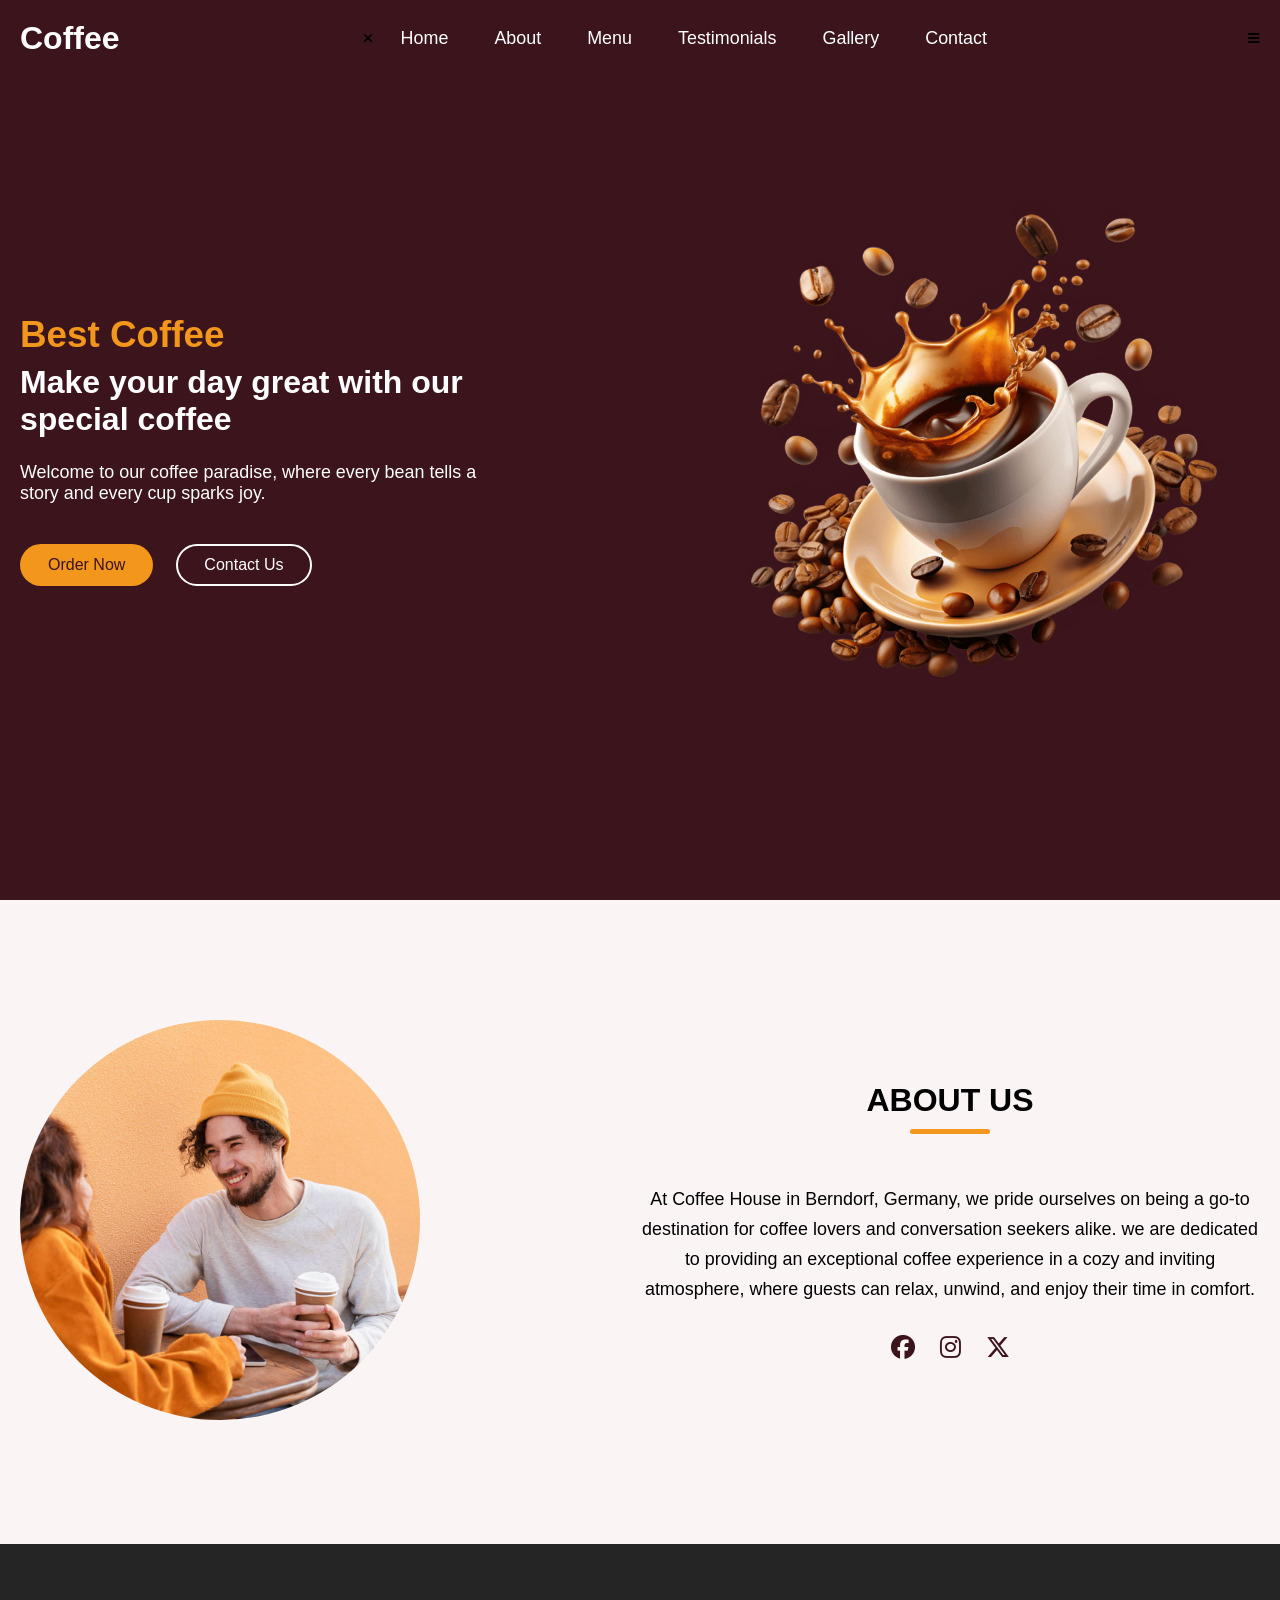
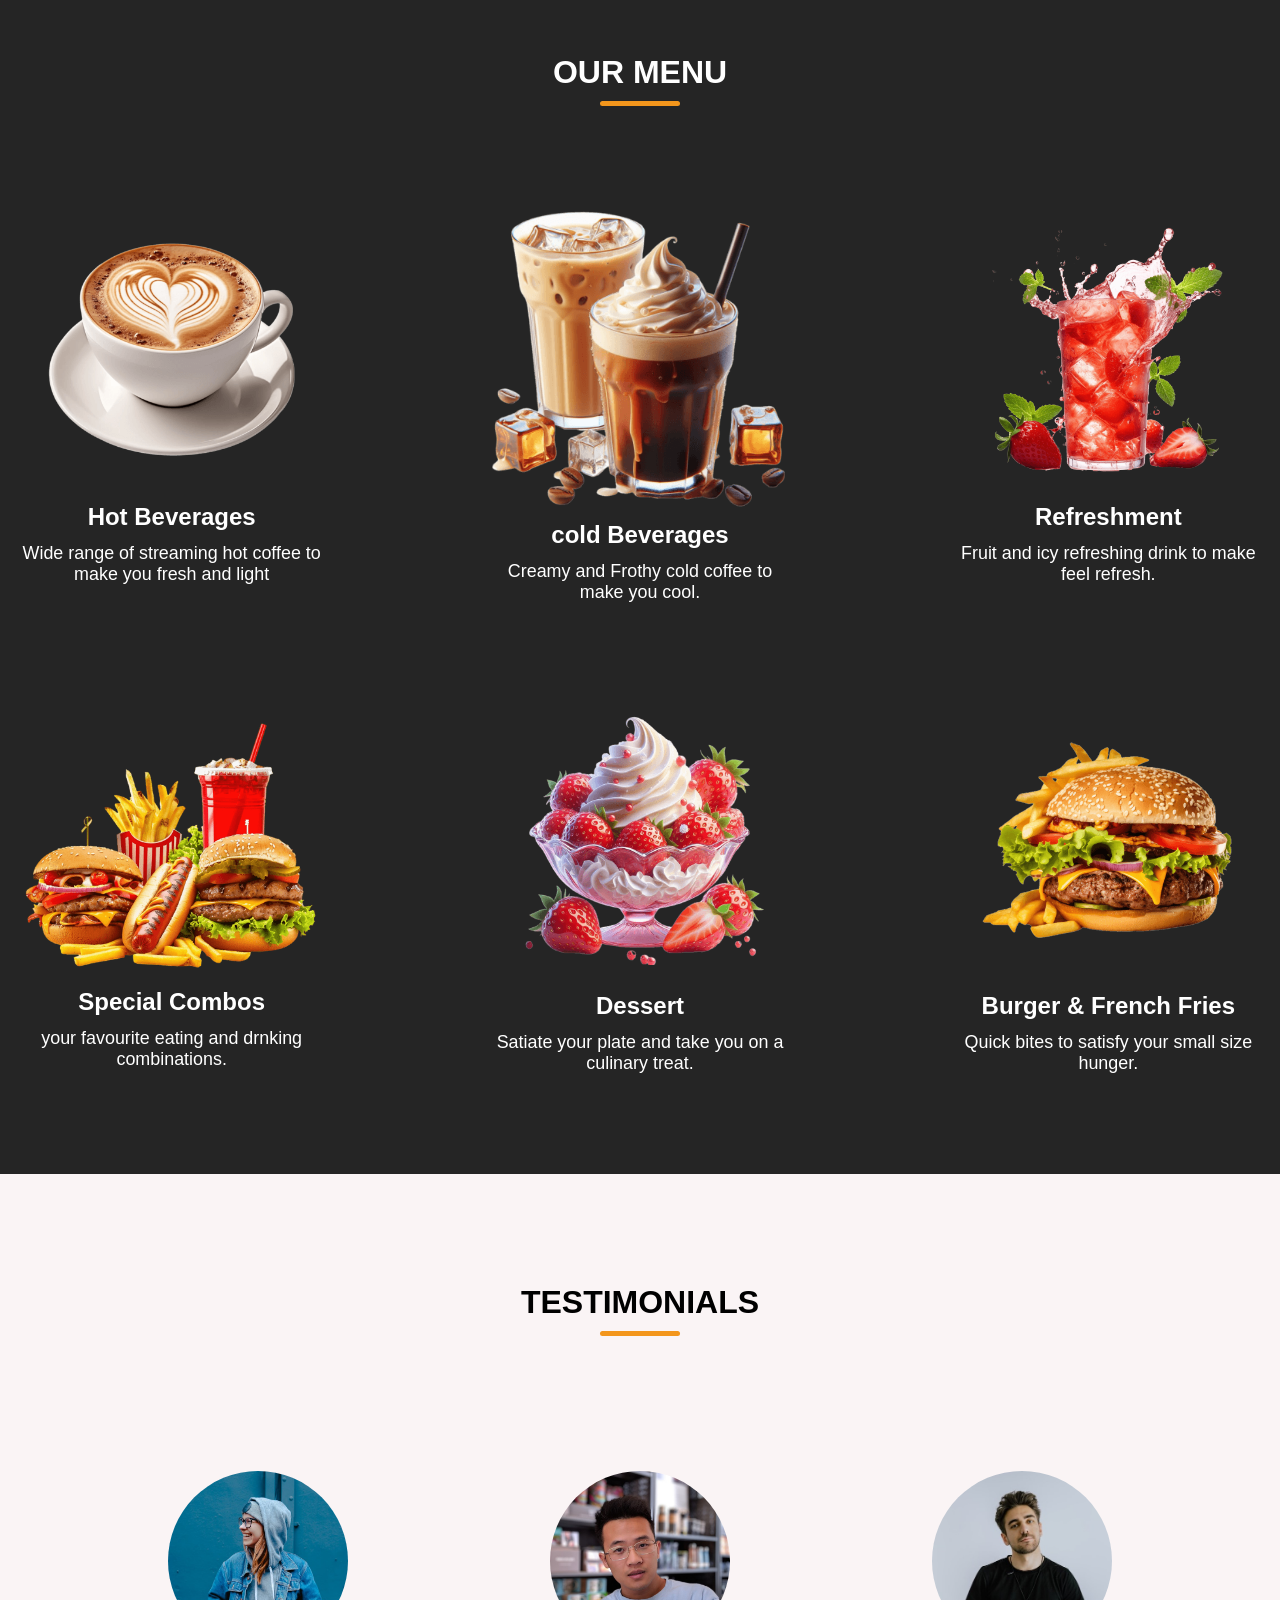
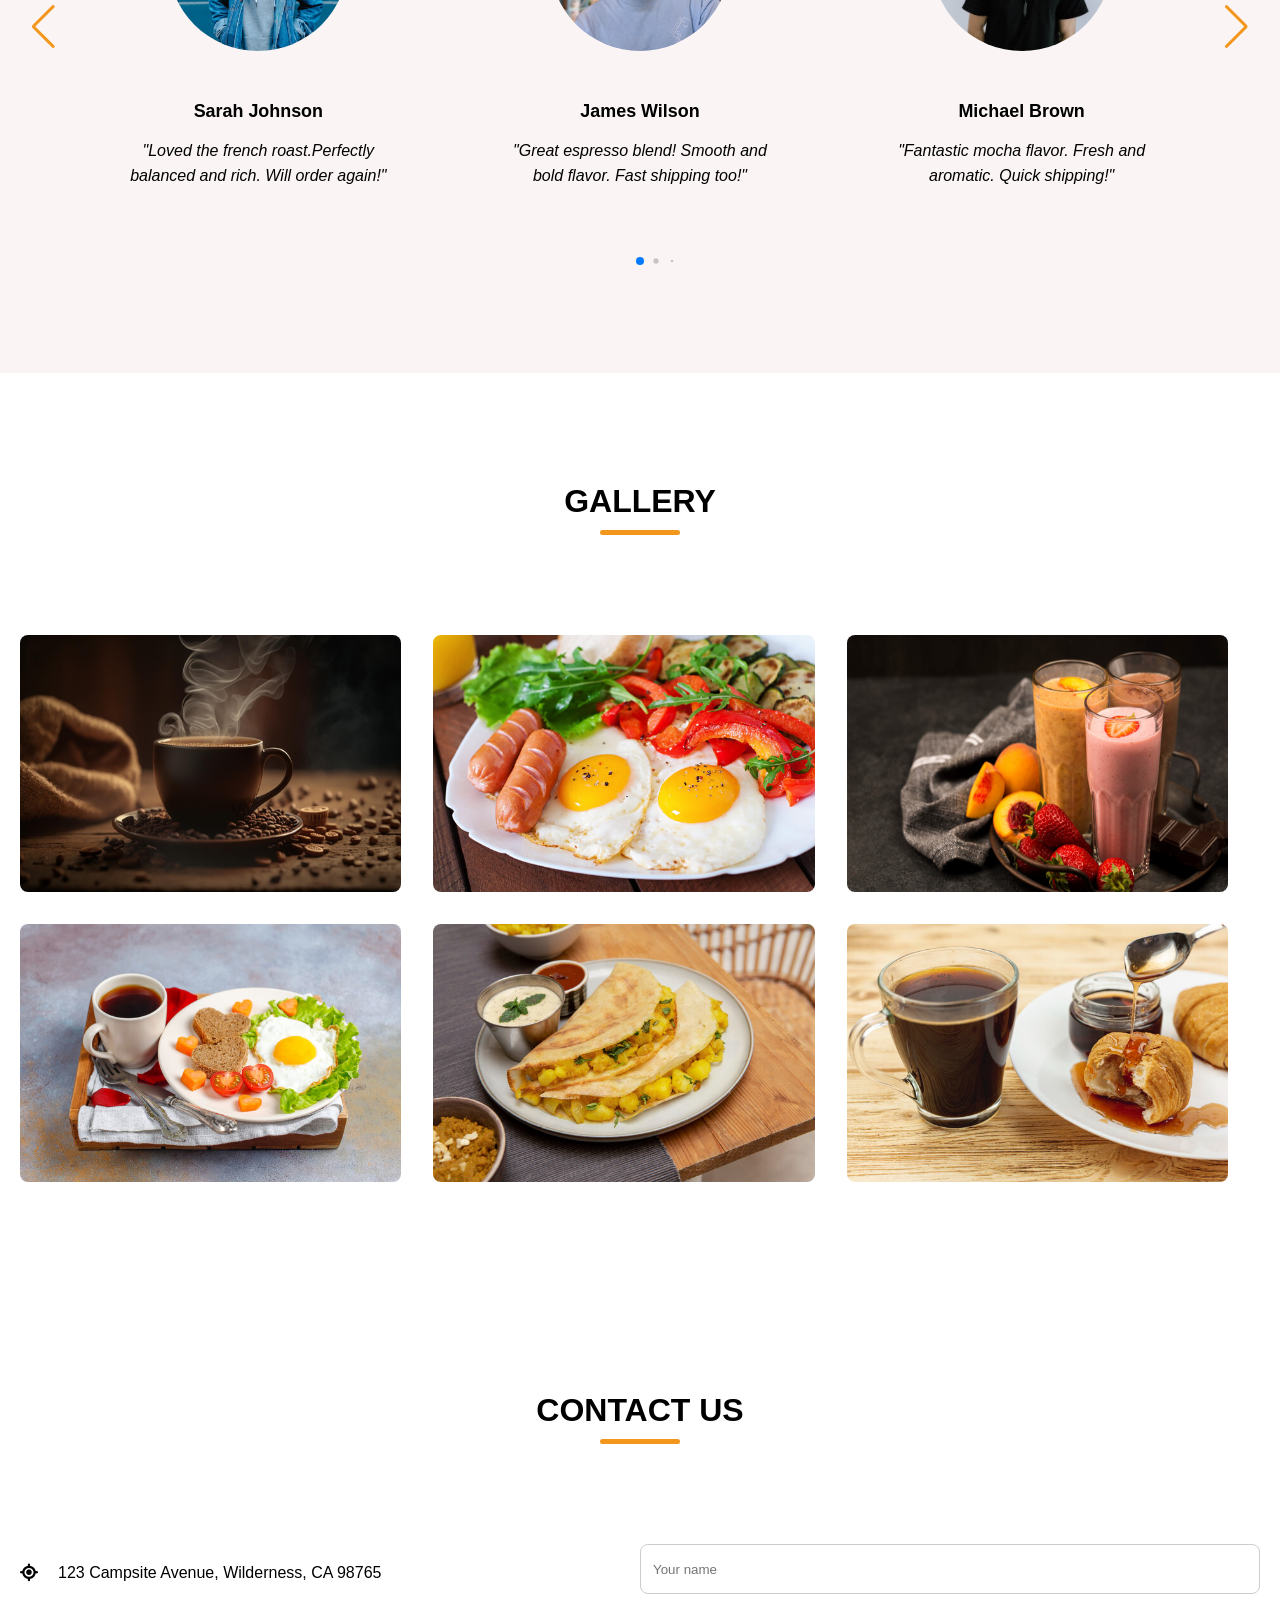
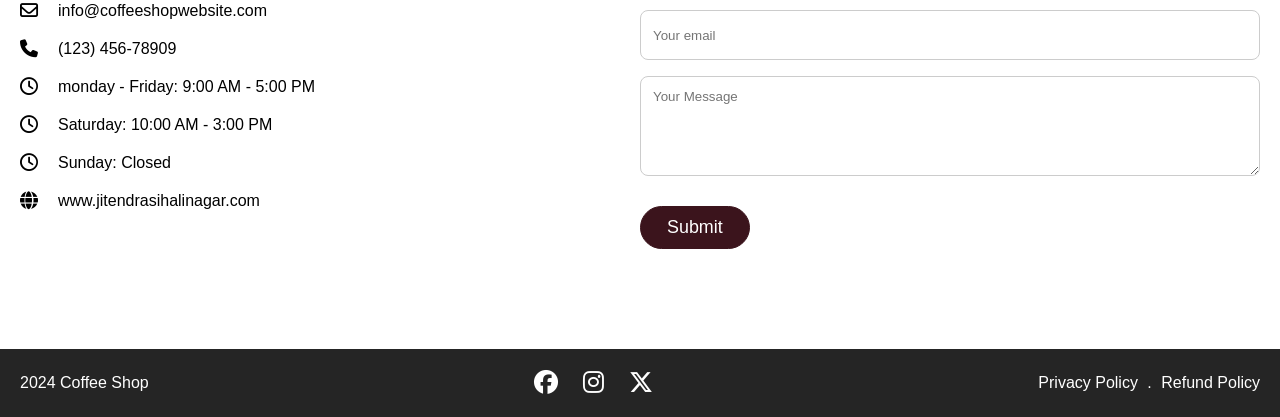
<file: index.html>
<!DOCTYPE html>
<html lang="en">
<head>
<meta charset="UTF-8">
<meta name="viewport" content="width=device-width, initial-scale=1.0">
<title>Cafe</title>
<link rel="stylesheet" href="style.css">
<link rel="stylesheet" href="https://cdnjs.cloudflare.com/ajax/libs/font-awesome/6.7.2/css/all.min.css" integrity="sha512-Evv84Mr4kqVGRNSgIGL/F/aIDqQb7xQ2vcrdIwxfjThSH8CSR7PBEakCr51Ck+w+/U6swU2Im1vVX0SVk9ABhg==" crossorigin="anonymous" referrerpolicy="no-referrer" />
<link rel="stylesheet" href="https://cdn.jsdelivr.net/npm/swiper@11/swiper-bundle.min.css">
</head>
<body>
<header>
<nav class="navbar section-content">
<a href="#" class="nav-logo">
<h2 class="logo-text">Coffee</h2>
</a>
<ul class="nav-menu">
<button id="menu-close-button" class="fas fa-times"></button>
<li class="nav-item">
<a href="#home" class="nav-link">Home</a>
</li>
<li class="nav-item">
<a href="#about" class="nav-link">About</a>
</li>
<li class="nav-item">
<a href="#menu" class="nav-link">Menu</a>
</li>
<li class="nav-item">
<a href="#testimonials" class="nav-link">Testimonials</a>
</li>
<li class="nav-item">
<a href="#gallery" class="nav-link">Gallery</a>
</li>
<li class="nav-item">
<a href="#contact" class="nav-link">Contact</a>
</li>
</ul>
<button id="menu-open-button" class="fas fa-bars"></button>
</nav>
</header>
<main>
<section class="hero-section">
<div class="section-content">
<div class="hero-details">
<h2 class="title">Best Coffee</h2>
<h3 class="subtitle">Make your day great with our special coffee</h3>
<p class="description">Welcome to our coffee paradise, where every bean tells a
story and every cup sparks joy.</p>
<div class="buttons">
<a href="#" class="button order-now">Order Now</a>
<a href="#" class="button contact-us">Contact Us</a>
</div>
</div>
<div class="hero-image-wrapper">
<img src="images/coffee-hero-section.png" alt="Hero" class="hero-image">
</div>
</div>
</section>
<section class="about-section" id="about">
<div class="section-content">
<div class="about-image-wrapper">
<img src="images/about-image.jpg" alt="About" class="about-image">
</div>
<div class="about-details">
<h2 class="section-title">About Us</h2>
<p class="text">At Coffee House in Berndorf, Germany, we pride ourselves
on being a go-to destination for coffee lovers and conversation seekers
alike. we are dedicated to providing an exceptional coffee experience in
a cozy and inviting atmosphere, where guests can relax, unwind, and enjoy
their time in comfort.
</p>
<div class="social-link-list">
<a href="#" class="social-link"><i class="fa-brands fa-facebook"></i></a>
<a href="#" class="social-link"><i class="fa-brands fa-instagram"></i></a>
<a href="#" class="social-link"><i class="fa-brands fa-x-twitter"></i></a>
</div>
</div>
</div>
</section>
<section class="menu-section" id="menu">
<h2 class="section-title">Our Menu</h2>
<div class="section-content">
<ul class="menu-list">
<li class="menu-item">
<img src="images/hot-beverages.png" alt="Hot Beverages" class="menu-image">
<h3 class="name">Hot Beverages</h3>
<p class="text">Wide range of streaming hot coffee to make you fresh and light</p>
</li>
<li class="menu-item">
<img src="images/cold-beverages.png" alt="cold Beverages" class="menuimage">
<h3 class="name">cold Beverages</h3>
<p class="text">Creamy and Frothy cold coffee to make you cool.</p>
</li>
<li class="menu-item">
<img src="images/refreshment.png" alt="refreshment" class="menu-image">
<h3 class="name">Refreshment</h3>
<p class="text">Fruit and icy refreshing drink to make feel refresh.</p>
</li>
<li class="menu-item">
<img src="images/special-combo.png" alt="Special Combos" class="menuimage">
<h3 class="name">Special Combos</h3>
<p class="text">your favourite eating and drnking combinations.</p>
</li>
<li class="menu-item">
<img src="images/desserts.png" alt="Dessert" class="menu-image">
<h3 class="name">Dessert</h3>
<p class="text">Satiate your plate and take you on a culinary treat.</p>
</li>
<li class="menu-item">
<img src="images/burger-frenchfries.png" alt="HBurger & French Fries"
class="menu-image">
<h3 class="name">Burger & French Fries</h3>
<p class="text">Quick bites to satisfy your small size hunger.</p>
</li>
</ul>
</div>
</section>
<section class="testimonials-section" id="testimonials">
<h2 class="section-title">Testimonials</h2>
<div class="section-content">
<div class="slider-container swiper">
<div class="slider-wrapper">
<ul class="testimonials-list swiper-wrapper">
<li class="testimonial swiper-slide">
<img src="images/user-1.jpg" alt="User" class="user-image">
<h3 class="name">Sarah Johnson</h3>
<i class="feedback">"Loved the french roast.Perfectly balanced and rich.
Will order again!"</i>
</li>
<li class="testimonial swiper-slide">
<img src="images/user-2.jpg" alt="User" class="user-image">
<h3 class="name">James Wilson</h3>
<i class="feedback">"Great espresso blend! Smooth and bold flavor. Fast
shipping too!"</i>
</li>
<li class="testimonial swiper-slide">
<img src="images/user-3.jpg" alt="User" class="user-image">
<h3 class="name">Michael Brown</h3>
<i class="feedback">"Fantastic mocha flavor. Fresh and aromatic. Quick
shipping!"</i>
</li>
<li class="testimonial swiper-slide">
<img src="images/user-4.jpg" alt="User" class="user-image">
<h3 class="name">Emily Harris</h3>
<i class="feedback">"Excellent quantity! Fresh beans and quick delivery.
Highly recommend."</i>
</li>
<li class="testimonial swiper-slide">
<img src="images/user-5.jpg" alt="User" class="user-image">
<h3 class="name">Anthony Thompson</h3>
<i class="feedback">"Loved the french roast.Perfectly balanced and rich.
Will order again!"</i>
</li>
</ul>
<div class="swiper-pagination"></div>
<div class="swiper-slide-button
swiper-button-prev"></div>
<div class="swiper-slide-button
swiper-button-next"></div>
</div>
</div>
</div>
</section>
<section class="gallery-section" id="gallery">
<h2 class="section-title">Gallery</h2>
<div class="section-content">
<ul class="gallery-list">
<li class="gallery-item">
<img src="images/gallery-1.jpg" alt="Gallery" class="gallery-image">
</li>
<li class="gallery-item">
<img src="images/gallery-2.jpg" alt="Gallery" class="gallery-image">
</li>
<li class="gallery-item">
<img src="images/gallery-3.jpg" alt="Gallery" class="gallery-image">
</li>
<li class="gallery-item">
<img src="images/gallery-4.jpg" alt="Gallery" class="gallery-image">
</li>
<li class="gallery-item">
<img src="images/gallery-5.jpg" alt="Gallery" class="gallery-image">
</li>
<li class="gallery-item">
<img src="images/gallery-6.jpg" alt="Gallery" class="gallery-image">
</li>
</ul>
</div>
</section>
<section class="contact-section" id="contact">
<h2 class="section-title">Contact Us</h2>
<div class="section-content">
<ul class="contact-info-list">
<li class="contact-info">
<i class="fa-solid fa-location-crosshairs"></i>
<p>123 Campsite Avenue, Wilderness, CA 98765</p>
</li>
<li class="contact-info">
<i class="fa-regular fa-envelope"></i>
<p>info@coffeeshopwebsite.com</p>
</li>
<li class="contact-info">
<i class="fa-solid fa-phone"></i>
<p>(123) 456-78909</p>
</li>
<li class="contact-info">
<i class="fa-regular fa-clock"></i>
<p>monday - Friday: 9:00 AM - 5:00 PM</p>
</li>
<li class="contact-info">
<i class="fa-regular fa-clock"></i>
<p>Saturday: 10:00 AM - 3:00 PM</p>
</li>
<li class="contact-info">
<i class="fa-regular fa-clock"></i>
<p>Sunday: Closed</p>
</li>
<li class="contact-info">
<i class="fa-solid fa-globe"></i>
<p>www.jitendrasihalinagar.com</p>
</li>
</ul>
<form action="#" class="contact-form">
<input type="text" placeholder="Your name" class="form-input" required>
<input type="text" placeholder="Your email" class="form-input" required>
<textarea placeholder="Your Message" class="form-input" required></textarea>
<button class="submit-button">Submit</button>
</form>
</div>
</section>
<footer class="footer-section">
<div class="section-content">
<p class="copyright-text">2024 Coffee Shop</p>
<div class="social-link-list">
<a href="#" class="social-link"><i class="fa-brands fa-facebook"></i></a>
<a href="#" class="social-link"><i class="fa-brands fa-instagram"></i></a>
<a href="#" class="social-link"><i class="fa-brands fa-x-twitter"></i></a>
</div>
<p class="policy-text">
<a href="#" class="policy-link">Privacy Policy</a>
<span class="separator">.</span>
<a href="#" class="policy-link">Refund Policy</a>
</p>
</div>
</footer>
</main>
<script src="https://cdn.jsdelivr.net/npm/swiper@11/swiper-bundle.min.js"></script>
<script src="first.js"></script>
</body>
</html>
</file>
<file: style.css>
*{
    margin: 0;
    padding: 0;
    box-sizing: border-box; font-family: sans-serif;
    }
    :root{
    --white-color: #fff;
    --dark-color: #252525;
    --primary-color: #3b141c;
    --secondary-color: #f3961c;
    --light-pink-color: #faf4f5;
    --medium-gray-color: #ccc;
    
    --font-size-s: 0.9rem;
    --font-size-n: 1rem;
    --font-size-m: 1.12rem;
    --font-size-l: 1.5rem;
    --font-size-xl: 2rem;
    --font-size-xxl: 2.3rem;
    
    --font-weight-normal: 400;
    --font-weight-medium: 500;
    --font-weight-semibold: 600;
    --font-weight-bold: 700;
    
    --border-radius-s: 8px;
    --border-radius-m: 30px;
    --border-radius-circle: 50%;
    
    --site-max-width: 1300px;
    }
    
    html{
    scroll-behavior: smooth;
    }
    ul{
    list-style: none;
    }
    a{
    text-decoration: none;
    }
    button{
    cursor: pointer; border: none; background: none;
    }
     
    
    
    
    img{
    width: 100%;
    }
    .section-content{ margin: 0 auto;
    padding: 0 20px;
    max-width: var(--site-max-width);
    }
    .section-title{
    text-align: center; padding: 60px 0 100px; text-transform: uppercase;
    font-size: var(--font-size-xl);
    }
    .section-title::after{ content: ""; width: 80px; height: 5px; display: block;
    margin: 10px auto 0;
    border-radius: var(--border-radius-s); background: var(--secondary-color);
    }
    header{
    background-color: var(--primary-color); position: fixed;
    width: 100%;
    z-index: 5;
    }
    header .navbar{ display: flex;
    align-items: center;
    justify-content: space-between; padding: 20px;
    }
    .navbar .nav-logo .logo-text{ color: var(--white-color); font-size: var(--font-size-xl);
    font-weight: var(--font-weight-semibold);
    }
    .navbar .nav-menu{ display: flex; gap: 10px;
    }
    .navbar .nav-menu .nav-link{ color: var(--white-color); padding: 10px 18px;
     
    
    
    
    font-size: var(--font-size-m);
    border-radius: var(--border-radius-m); transition: 0.3sec ease;
    }
    .navbar .nav-menu .nav-link:hover{ background: var(--secondary-color); color: var(--primary-color);
    }
    
    .navbar :where(#menu-close-button, #menu-open-button){ display: none;
    }
    .hero-section{
    min-height: 100vh;
    background: var(--primary-color);
    }
    .hero-section .section-content{ display: flex;
    align-items: center; min-height: 100vh;
    color: var(--white-color); justify-content: space-between;
    }
    .hero-section .hero-details .title{ font-size: var(--font-size-xxl); color: var(--secondary-color); font-family: sans-serif;
    }
    .hero-section .hero-details .subtitle{ margin-top: 8px;
    max-width: 70%;
    font-size: var(--font-size-xl);
    font-weight: var(--font-weight-semibold);
    }
    .hero-section .hero-details .description{ max-width: 70%;
    margin: 24px 0 40px;
    font-size: var(--font-size-m);
    }
    .hero-section .hero-details .buttons{ display: flex;
    gap: 23px;
    }
    .hero-section .hero-details .button{ padding: 10px 26px;
    border: 2px solid transparent; color: var(--primary-color);
     
    
    
    
    border-radius: var(--border-radius-m); background: var(--secondary-color); font-weight: var(--font-weight-medium); transition: 0.3s ease;
    }
    .hero-section .hero-details .button:hover,
    .hero-section .hero-details .contact-us{ color: var(--white-color);
    border-color: var(--white-color); background: transparent;
    }
    .hero-section .hero-details .contact-us:hover{ color: var(--primary-color);
    border-color: var(--secondary-color); background: var(--secondary-color);
    }
    .hero-section .hero-image-wrapper{ max-width: 500px;
    margin-right: 30px;
    }
    
    .about-section{ padding: 120px 0;
    background: var(--light-pink-color);
    }
    
    .about-section .section-content{ display: flex;
    gap: 50px;
    align-items: center;
    justify-content: space-between;
    }
    .about-section .about-image-wrapper .about-image{ width: 400px;
    height: 400px; object-fit: cover;
    border-radius: var(--border-radius-circle);
    }
    .about-section .about-details .section-title{ padding: 0;
    }
    .about-section .about-details{ max-width: 50%;
    }
    .about-section .about-details .text{ line-height: 30px;
    margin: 50px 0 30px;
     
    
    
    
    text-align: center;
    font-size: var(--font-size-m);
    }
    .about-section .social-link-list{ display: flex;
    gap: 25px;
    justify-content: center;
    }
    .about-section .social-link-list .social-link{ color: var(--primary-color);
    font-size: var(--font-size-l);
    }
    .about-section .social-link-list .social-link:hover{ color: var(--secondary-color);
    }
    
    .menu-section{
    background: var(--dark-color); color: var(--white-color); padding: 50px 0 100px;
    }
    .menu-section .menu-list{ display: flex;
    flex-wrap: wrap; gap: 110px;
    align-items: center;
    justify-content: space-between;
    }
    .menu-section .menu-list .menu-item{ display: flex;
    align-items: center; flex-direction: column;
    width: calc(100% / 3 - 110px); justify-content: space-between; text-align: center;
    }
    .menu-section .menu-list .menu-item .menu-image{ max-width: 83%;
    aspect-ratio: 1; margin-bottom: 15px; object-fit: contain;
    }
    .menu-section .menu-list .menu-item .name{ margin: 12px 0;
    font-size: var(--font-size-l);
    font-weight: var(--font-weight-semibold);
    }
     
    
    
    
    .menu-section .menu-list .menu-item .text{ font-size: var(--font-size-m);
    }
    .testimonials-section{ padding: 50px 0 100px;
    background: var(--light-pink-color);
    }
    .testimonials-section .slider-wrapper{ overflow: hidden;
    margin: 0 60px 50px;
    }
    .testimonials-section .testimonial{ display: flex;
    user-select: none; padding: 35px; text-align: center;
    flex-direction: column; align-items: center;
    }
    .testimonials-section .testimonial .user-image{ width: 180px;
    height: 180px; object-fit: cover;
    margin-bottom: 50px;
    border-radius: var(--border-radius-circle);
    }
    .testimonials-section .testimonial .name{ margin-bottom: 16px;
    font-size: var(--font-size-m);
    }
    .testimonials-section .testimonial .feedback{ line-height: 25px;
    }
    
    .testimonials-section .testimonial .swiper-pagination-bullet{ width: 15px;
    height: 15px; opacity: 1;
    background: var(--secondary-color);
    }
    .testimonials-section .swiper-slide-button{ color: var(--secondary-color);
    margin-top: -50px; transition: 0.3s ease;
    }
    .testimonials-section .swiper-slide-button:hover{ color: var(--primary-color);
    }
     
    
    
    
    .gallery-section{
    padding: 50px 0 100px;
    }
    .gallery-section .gallery-list{ display: flex;
    flex-wrap: wrap; gap: 32px;
    }
    .gallery-section .gallery-list .gallery-item{ width: calc(100% / 3 - 32px); overflow: hidden;
    border-radius: var(--border-radius-s);
    }
    .gallery-section .gallery-item .gallery-image{ width: 100%;
    height: 100%; cursor: zoom-in; transition: 0.3s ease;
    }
    .gallery-section .gallery-item:hover .gallery-image{ transform: scale(1.3);
    }
    .contact-section{
    padding: 50px 0 100px;
    }
    .contact-section .section-content{ display: flex;
    gap: 48px;
    align-items: flex-start;
    justify-content: space-between;
    }
    .contact-section .contact-info-list .contact-info{ display: flex;
    gap: 20px; margin: 20px 0;
    align-items: center;
    }
    .contact-section .contact-info-list .contact-info i{ font-size: var(--font-size-m);
    }
    .contact-section .contact-form{ max-width: 50%;
    }
    .contact-section .contact-form .form-input{ width: 100%;
    height: 50px; padding: 0 12px;
     
    
    
    
    outline: none;
    margin-bottom: 16px; background: var(--white-color);
    border-radius: var(--border-radius-s); border: 1px solid var(--medium-gray-color);
    }
    .contact-section .contact-form .form-input:focus{ border-color: var(--secondary-color);
    }
    .contact-section .contact-form textarea.form-input{ height: 100px;
    padding: 12px; resize: vertical;
    }
    .contact-section .contact-form .submit-button{ padding: 10px 26px;
    margin-top: 10px;
    color: var(--white-color); font-size: var(--font-size-m);
    font-weight: var(--font-weight-medium); background: var(--primary-color); border-radius: var(--border-radius-m); border: 1px solid var(--primary-color); transition: 0.3s ease;
    }
    .contact-section .contact-form .submit-button:hover{ color: var(--primary-color);
    background: transparent;
    }
    
    .footer-section{ padding: 20px 0;
    background: var(--dark-color);
    }
    .footer-section .section-content{ display: flex;
    align-items: center;
    justify-content: space-between;
    }
    .footer-section :where(.copyright-text, .social-link, .policy-link){ color: var(--white-color);
    transition: 0.2s ease;
    }
    .footer-section .social-link-list{ display: flex;
    gap: 25px;
    }
     
    
    
    
    .footer-section .social-link-list .social-link{ font-size: var(--font-size-l);
    }
    .footer-section .social-link-list .social-link:hover,
    .footer-section .policy-text .policy-link:hover{ color: var(--secondary-color);
    }
    .footer-section .policy-text .separator{ margin: 0 5px;
    color: var(--white-color);
    }
    
    @media screen and (max-width: 1024px){
    .menu-section .menu-list{ gap: 60px;
    }
    .menu-section .menu-list .menu-item{ width: calc(100% / 3 - 60px);
    }
    }
    @media screen and (max-width: 900px){
    :root{
    --font-size-m: 1rem;
    --font-size-l: 1.3rem;
    --font-size-xl: 1.5rem;
    --font-size-xxl: 1.8rem;
    }
    
    body.show-mobile-menu header::before{ content: "";
    position: fixed; left: 0;
    top: 0;
    height: 100%;
    width: 100%;
    backdrop-filter: blur(5px); background:rgba(0, 0, 0, 0.2) ;
    }
    
    .navbar :where(#menu-close-button, #menu-open-button){ display: block;
    font-size: var(--font-size-l);
    }
    
    .navbar #menu-close-button{ position: absolute;
    right: 30px;
     
    
    
    
    top: 30px;
    }
    .navbar #menu-open-button{ color: var(--white-color);
    }
    .navbar .nav-menu{ display: block; position: fixed; left: -300px;
    top: 0;
    width: 300px; height: 100%; display: flex;
    flex-direction: column; align-items: center; padding-top: 100px;
    background: var(--white-color); transition: left 0.2s ease;
    }
    
    body.show-mobile-menu .navbar .nav-menu{ left: 0;
    }
    
    .navbar .nav-menu .nav-link{ color: var(--dark-color); display: block;
    margin-top: 17px;
    font-size: var(--font-size-l);
    }
    .hero-section .section-content{ gap: 50px;
    text-align: center; padding: 30px 20px 20px;
    flex-direction: column-reverse; justify-content: center;
    }
    
    .hero-section .hero-details :is(.subtitle, .description),
    .about-section, .about-details, .contact-section .contact-form{ max-width: 100%;
    }
    
    .hero-section .hero-details .buttons{ justify-content: center;
    }
    .hero-section .hero-image-wrapper{
     
    
    
    
    max-width: 270px; margin-right: 0;
    }
    .about-section .section-content{ flex-direction: column-reverse; gap: 70px;
    }
    .about-section .about-image-wrapper .about-image{ width: 100%;
    height: 100%;
    max-width: 250px; aspect-ratio: 1;
    }
    .menu-section .menu-list{ gap: 30px;
    }
    .menu-section .menu-list .menu-item{ width: calc(100% / 3 - 30px);
    }
    .menu-section .menu-list .menu-item .menu-image{ max-width: 200px;
    }
    .gallery-section .gallery-list{ gap: 30px;
    }
    
    .gallery-section .gallery-list .gallery-item{ width: calc(100% / 2 - 30px);
    }
    
    .contact-section .section-content{ align-items: center;
    flex-direction: column-reverse;
    }
    }
    
    @media screen and (max-width: 640px){
    .menu-section .menu-list{ gap: 30px;
    }
    .menu-section .menu-list .menu-item,
    .gallery-section .gallery-list .gallery-item{ width: 100%;
    }
    
    .testimonials-section .swiper-slide-button{ display: none;
    }
     
    
    
    
    .testimonials-section .slider-wrapper{ margin: 0 0 30px;
    }
    .footer-section .section-content{ flex-direction: column;
    gap: 20px;
    }
    }
    .container{ position: relative;
    max-width: 700px; width: 100%; background: #fff; padding: 25px; border-radius: 8px;
    box-shadow: 0 0 15px rgba(0, 0, 0, 0.1);
    }
    .container header{ font-size: 1.5rem; color: #333;
    font-weight: 500; text-align: center;
    }
    .container .form{ margin-top: 30px;
    }
    .form .input-box{ width: 100%; margin-top: 20px;
    }
    .input-box label{ color: #333;
    }
    .form :where(.input-box input, .select-box){ position: relative;
    height: 50px; width: 100%; outline: none; font-size: 1rem; color: #707070;
    border: 1px solid #ddd; margin-top: 8px; border-radius: 6px; padding: 0 15px;
    }
    .form .column{ display: flex; column-gap: 15px;
     
    
    
    
    }
    .form .gender-box{ margin-top: 20px;
    }
    .gender-box h3{ color: #333; font-size: 1rem;
    font-weight: 400; margin-bottom: 8px;
    }
    .form :where(.gender-option, .gender){ display: flex;
    align-items: center; column-gap: 50px; flex-wrap: wrap;
    }
    .form .gender{ column-gap: 5px; cursor: pointer;
    }
    .gender input{
    accent-color: rgb(130, 106, 251);
    }
    .form :where(.gender input, .gender label){ cursor: pointer;
    }
    .gender label{ color: #707070;
    }
    .form :where(.gender-option, .gender){ row-gap: 15px;
    }
    .select-box select{ height: 100%;
    width: 100%; outline: none; border: none; color: #707070; font-size: 1rem;
    }
    .address :where(input, .select-box){ margin-top: 15px;
    }
    .form button{ height: 55px; width: 100%;
    background-color: rgb(130, 106, 251);
     
    
    
    
    color: #fff;
    font-size: 1rem; border: none; margin-top: 30px; cursor: pointer; border-radius: 6px; font-weight: 400;
    transition: all 0.2s ease;
    }
    .form button:hover{
    background-color: rgb(88, 56, 250);
    }
    
    
    
    /* Responsive */
    @media screen and (max-width: 500px) {
    .form .column{ flex-wrap: wrap;
    }
    }
</file>
